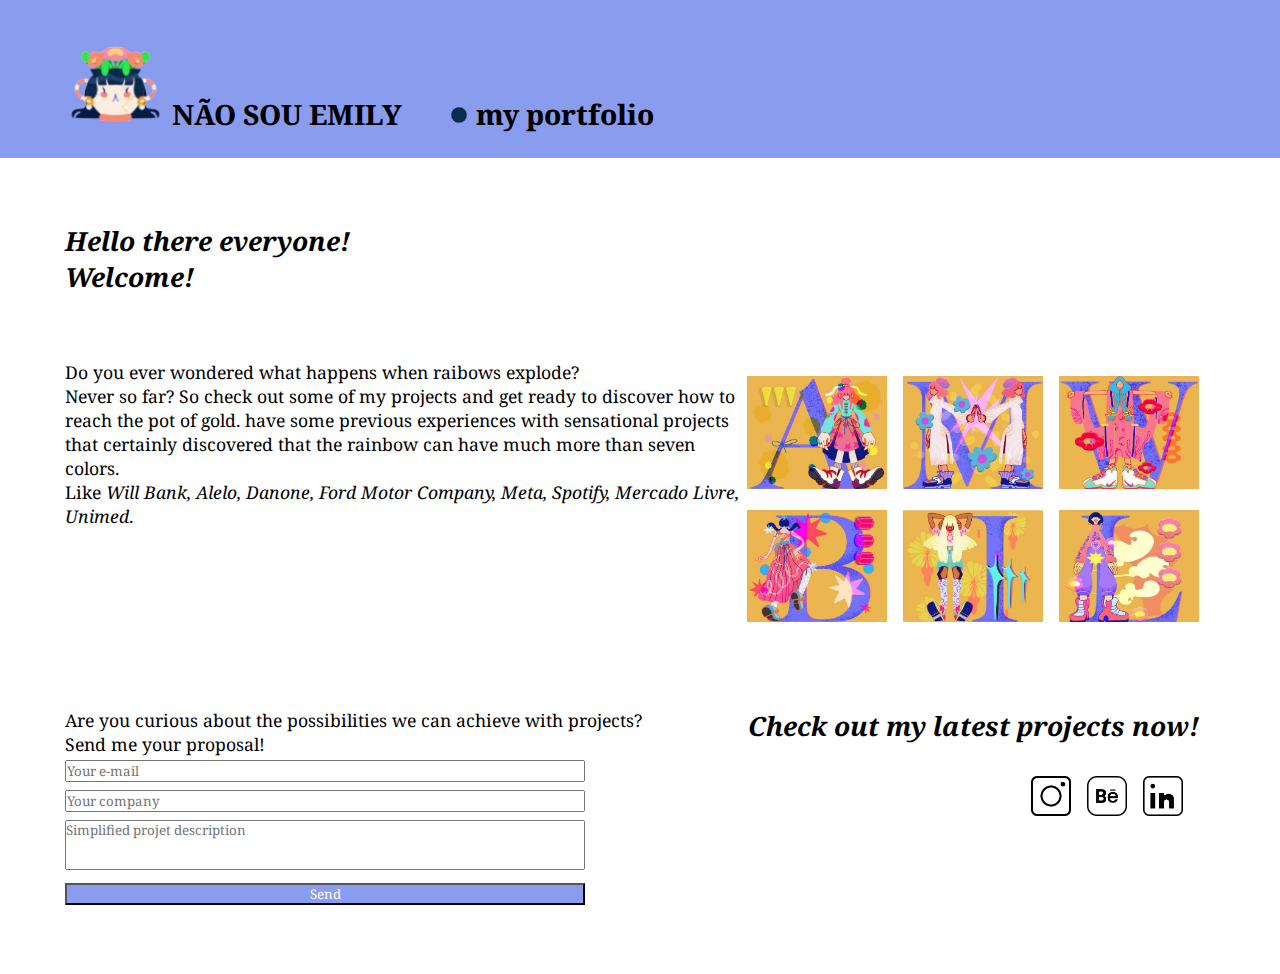
<file: index.html>
<!DOCTYPE html>
<html lang="en">
<head>
    <meta charset="UTF-8">
    <meta name="viewport" content="width=device-width, initial-scale=1.0">
    <title>Portifolio Tata</title>
    <link rel="stylesheet" href="./main.css">
    <link rel="preconnect" href="https://fonts.googleapis.com">
    <link rel="preconnect" href="https://fonts.gstatic.com" crossorigin>
    <link href="https://fonts.googleapis.com/css2?family=Noto+Serif:ital,wght@0,100..900;1,100..900&display=swap" rel="stylesheet">
</head>
<body>
    <header>
            <ul class="cabecalho">
                <li>
                    <img src="Imagens/logo.png";
                    alt="Logo Não Sou Emily";
                    width="100";
                    height="80">
                </li>
                <li>NÃO SOU EMILY</li>
                <li>
                    <img src="Imagens/dot.png";
                    alt="Dot no meio do texto";
                    width="20">
                </li>
                <li>my portfolio</li>
            </ul>
    </header>
    <section id="greeting">
        <div class="container">
            <p>
                <h2>Hello there everyone! <br>
                Welcome!</h2>
            </p>
        </div>
    </section>
        <div class="container">
            <section id="portifolium">
                <div class="portifolio">
                    <div class="textoportifolio">
                        <conteudoportifolio>
                            <p>
                                Do you ever wondered what happens when raibows explode?
                            </p>
                            <p>
                                Never so far? So check out some of my projects and get ready to discover how to reach the pot of gold. have some previous experiences with sensational projects that certainly discovered that the rainbow can have much more than seven colors.   
                            </p>
                            <p>
                                Like <em>Will Bank, Alelo, Danone, Ford Motor Company, Meta, Spotify, Mercado Livre, Unimed</em>.
                            </p>
                        </conteudoportifolio>
                    </div>
                    <conteudoportifolio>
                        <ul class="lista-imagens">
                            <primeiralista>
                                <li>
                                    <img src="./Imagens/1.png" 
                                    alt="ilustração letra A"/>
                                </li>
                                <li>
                                    <img src="./Imagens/2.png";
                                    alt="ilustração letra B";/>
                                </li>
                            </primeiralista>
                        </ul>
                        </conteudoportifolio>
                    <conteudoportifolio>
                        <ul class="lista-imagens">
                            <li>
                                <img src="./Imagens/3.png";
                                alt="ilustração letra M";/>
                            </li>
                            <li>
                                <img src="./Imagens/4.png";
                                alt="ilustração letra I";/>
                            </li>
                        </ul>
                    </conteudoportifolio>
                        <ul class="lista-imagens">
                            <li>
                                <img src="./Imagens/5.png";
                                alt="ilustração letra W";/>
                            </li>
                            <li>
                                <img src="./Imagens/6.png";
                                alt="ilustração letra L";/>
                            </li>
                        </ul>
                    </conteudoportifolio>
                </div>
        </div>
    <section id="contact">
        <div class="container">
            <div class="formularios">
                <p>
                    Are you curious about the possibilities we can achieve with projects?
                </p>
                <p>
                    Send me your proposal!
                </p>
                <form>
                    <!--lembrar de trocar o tipo de formulário do e-mail para o texto ficar fora do espaço de preenchimento--> 
                    <input type="text" placeholder="Your e-mail" required/></br>
                    <input type="text" placeholder="Your company" required/></br>
                    <textarea placeholder="Simplified projet description"></textarea></br>
                    <button type="submit">Send</button>
                </form>
            </div>  
            <div class="redessociais">
                <h2>Check out my latest projects now!</h2>
                    <ul class="contas">
                        <li>
                            <a href="#" title="Meu instagram">
                                <img src="Imagens/instagram.png" alt="Logo do instagram">
                            </a>
                            <a href="#" title="Meu Behance">
                                <img src="Imagens/behance.png" alt="Logo Behance">
                            </a>
                            <a href="#" title="Meu Linkedin">
                                <img src="Imagens/linkedin.png" alt="Logo Linkedin">
                            </a>
                        </li>
                    </ul>
            </div>
    </section>
</body>
</html>
</file>
<file: main.css>
* {
    margin: 0;
    padding: 0;
    box-sizing: border-box;
}

header {
    padding: 25px;
    background-color: #ffffff;
    font-family: "Noto Serif", serif;
    font-weight: 750;
    font-size: 175%;
    background-color: #8a9cee;
}

header li{
    display: inline;
    text-decoration: none;
    margin-bottom: 16px;
    align-items: baseline;
}

header img {
    margin-left: 40px;
    margin-top: 20px;
    align-items: baseline;
}

.container h2 {
    font-style: italic;
    margin-bottom: 32px;
}

.container {
    font-family: "Noto Serif", serif;
    font-style: normal;
    font-size: 110%;
    max-width: 1366px;
    margin: 65px;
}

section .container {
    align-items: flex-start;
}

.portifolio {
    padding: 0px;
    margin: 0px;
    border:none;
}

.portifolio {
    display: flex;
    flex-wrap: nowrap;
    justify-content: space-between;
}

.lista-imagens li{
    display: block;
    text-decoration: none;
    margin-bottom: 16px;
    margin-right: 16px;
    margin-top: 16px;
}

.lista-imagens img {
    width: 140px;
}

.conteudoportifolio {
    padding: 0px;
    margin: 0px;
    border:none;
}

.redessociais li{
    display: inline;
    text-decoration: none;
    justify-content: space-evenly;
}

.redessociais li img {
    height: 40px;
    margin-right: 16px;
}

#contact .container {
    display: flex;
    flex-wrap: nowrap;
    justify-content: space-between;
    padding-right: 16px;
}

.contas li {
    display: flex;
    justify-content: right;
    box-sizing: border-box;
}

form input,
form textarea,
form button {
    font-family: "Noto Serif", serif;
    font-optical-sizing: auto;
    font-style: normal;
    width: 520px;
    margin-bottom: 4px;
    margin-top: 4px;
}

form textarea {
    resize: none;
    height: 50px;
}

form button {
    background-color: #8a9cee;
    color: #fff;
    cursor: pointer;
}

input:focus, textarea:focus {
    outline-color: #df59b7;
}
</file>
